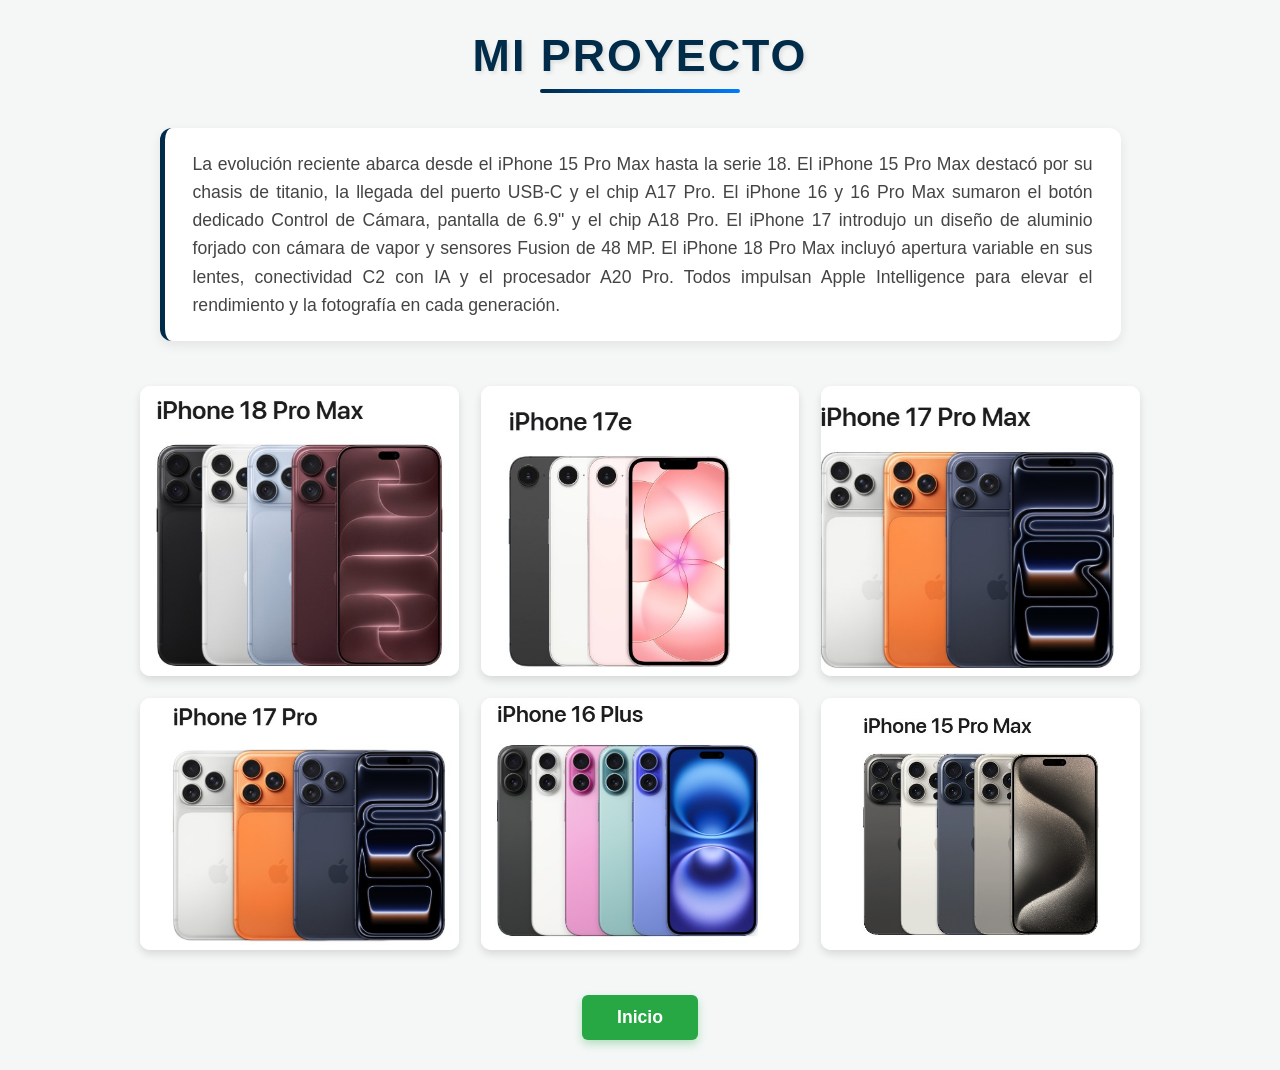
<file: carrusel.html>
<!DOCTYPE html>
<html lang="es">
<head>
  <meta charset="UTF-8">
  <meta name="viewport" content="width=device-width, initial-scale=1.0">
  <title>Mi Proyecto - Galería de Imágenes</title>
  <style>
    body {
      font-family: 'Segoe UI', Tahoma, Geneva, Verdana, sans-serif;
      background-color: #f4f7f6;
      color: #333;
      margin: 0;
      padding: 30px 20px;
      text-align: center;
    }

    /* Título bonito principal */
    .encabezado-principal {
      margin-bottom: 25px;
    }

    .titulo-principal {
      color: #002b49;
      font-size: 2.8rem;
      font-weight: 800;
      letter-spacing: 2px;
      text-transform: uppercase;
      margin: 0 0 10px 0;
      text-shadow: 2px 2px 4px rgba(0, 0, 0, 0.1);
      position: relative;
      display: inline-block;
    }

    /* Línea decorativa debajo del título */
    .titulo-principal::after {
      content: '';
      display: block;
      width: 60%;
      height: 4px;
      background: linear-gradient(90deg, #002b49, #007bff);
      margin: 8px auto 0 auto;
      border-radius: 2px;
    }

    /* Caja con la descripción del proyecto */
    .descripcion-proyecto {
      color: #444;
      font-size: 1.1rem;
      max-width: 900px;
      margin: 0 auto 35px auto;
      line-height: 1.6;
      background-color: #ffffff;
      padding: 22px 28px;
      border-radius: 12px;
      box-shadow: 0 4px 12px rgba(0, 0, 0, 0.08);
      border-left: 5px solid #002b49;
      text-align: justify;
    }

    /* Matriz de 2 filas por 3 columnas */
    .matriz-imagenes {
      display: grid;
      grid-template-columns: repeat(3, 1fr);
      gap: 22px;
      max-width: 1000px;
      margin: 0 auto 35px auto;
      padding: 10px;
    }

    .contenedor-img {
      overflow: hidden;
      border-radius: 10px;
      box-shadow: 0 4px 8px rgba(0, 0, 0, 0.12);
      background-color: #fff;
    }

    .matriz-imagenes img {
      width: 100%;
      height: 100%;
      object-fit: cover;
      display: block;
      cursor: pointer;
      transition: transform 0.4s ease, filter 0.3s ease;
    }

    /* Efecto Zoom interactivo al pasar el mouse */
    .matriz-imagenes img:hover {
      transform: scale(1.15);
      filter: brightness(1.05);
    }

    /* Botón verde de Inicio */
    .contenedor-boton {
      margin-top: 20px;
    }

    .btn-inicio {
      display: inline-block;
      background-color: #28a745;
      color: white;
      padding: 12px 35px;
      font-size: 1.1rem;
      font-weight: bold;
      text-decoration: none;
      border-radius: 6px;
      transition: all 0.3s ease;
      box-shadow: 0 4px 8px rgba(40, 167, 69, 0.3);
    }

    .btn-inicio:hover {
      background-color: #218838;
      transform: translateY(-2px);
      box-shadow: 0 6px 12px rgba(40, 167, 69, 0.4);
    }
  </style>
</head>
<body>

  <!-- Encabezado Bonito "MI PROYECTO" -->
  <div class="encabezado-principal">
    <h1 class="titulo-principal">MI PROYECTO</h1>
  </div>

  <!-- Descripción explicativa del proyecto -->
  <p class="descripcion-proyecto">
    La evolución reciente abarca desde el iPhone 15 Pro Max hasta la serie 18.
    El iPhone 15 Pro Max destacó por su chasis de titanio, la llegada del puerto USB-C y el chip A17 Pro.
    El iPhone 16 y 16 Pro Max sumaron el botón dedicado Control de Cámara, pantalla de 6.9" y el chip A18 Pro.
    El iPhone 17 introdujo un diseño de aluminio forjado con cámara de vapor y sensores Fusion de 48 MP.
    El iPhone 18 Pro Max incluyó apertura variable en sus lentes, conectividad C2 con IA y el procesador A20 Pro.
    Todos impulsan Apple Intelligence para elevar el rendimiento y la fotografía en cada generación.
  </p>

  <!-- Matriz 2x3 con las imágenes e interactividad -->
  <div class="matriz-imagenes">
    <div class="contenedor-img">
      <a href="/IMAGEN1.jpg" target="_blank">
        <img src="/IMAGEN1.jpg" alt="iPhone 18 Pro Max">
      </a>
    </div>
    <div class="contenedor-img">
      <a href="/IMAGEN2.jpg" target="_blank">
        <img src="/IMAGEN2.jpg" alt="iPhone 17a">
      </a>
    </div>
    <div class="contenedor-img">
      <a href="/IMAGEN3.jpg" target="_blank">
        <img src="/IMAGEN3.jpg" alt="iPhone 17 Pro Max">
      </a>
    </div>
    <div class="contenedor-img">
      <a href="/IMAGEN4.jpg" target="_blank">
        <img src="/IMAGEN4.jpg" alt="iPhone 17 Pro">
      </a>
    </div>
    <div class="contenedor-img">
      <a href="/IMAGEN5.jpg" target="_blank">
        <img src="/IMAGEN5.jpg" alt="iPhone 16 Plus">
      </a>
    </div>
    <div class="contenedor-img">
      <a href="/IMAGEN6.jpg" target="_blank">
        <img src="/IMAGEN6.jpg" alt="iPhone 15 Pro Max">
      </a>
    </div>
  </div>

  <!-- Botón verde de Inicio -->
  <div class="contenedor-boton">
    <a href="index.html" class="btn-inicio">Inicio</a>
  </div>

</body>
</html>
</file>
